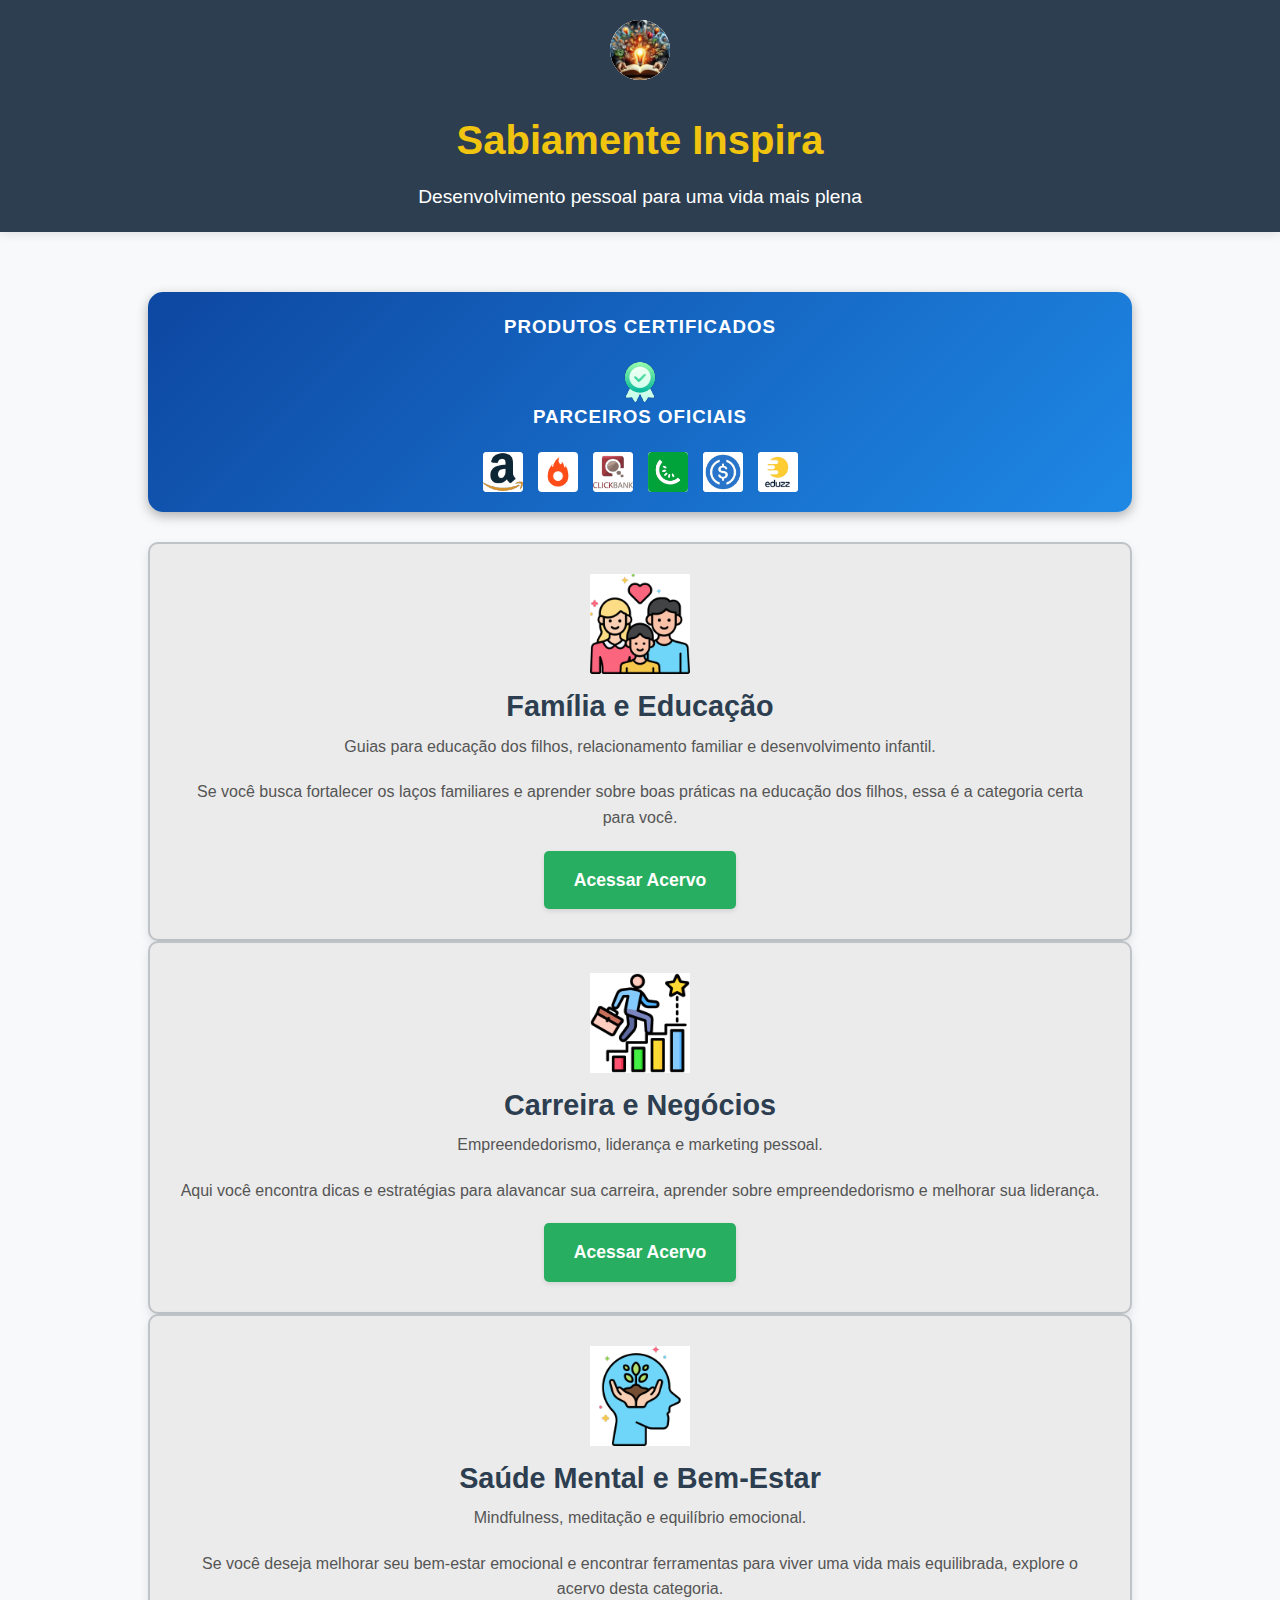
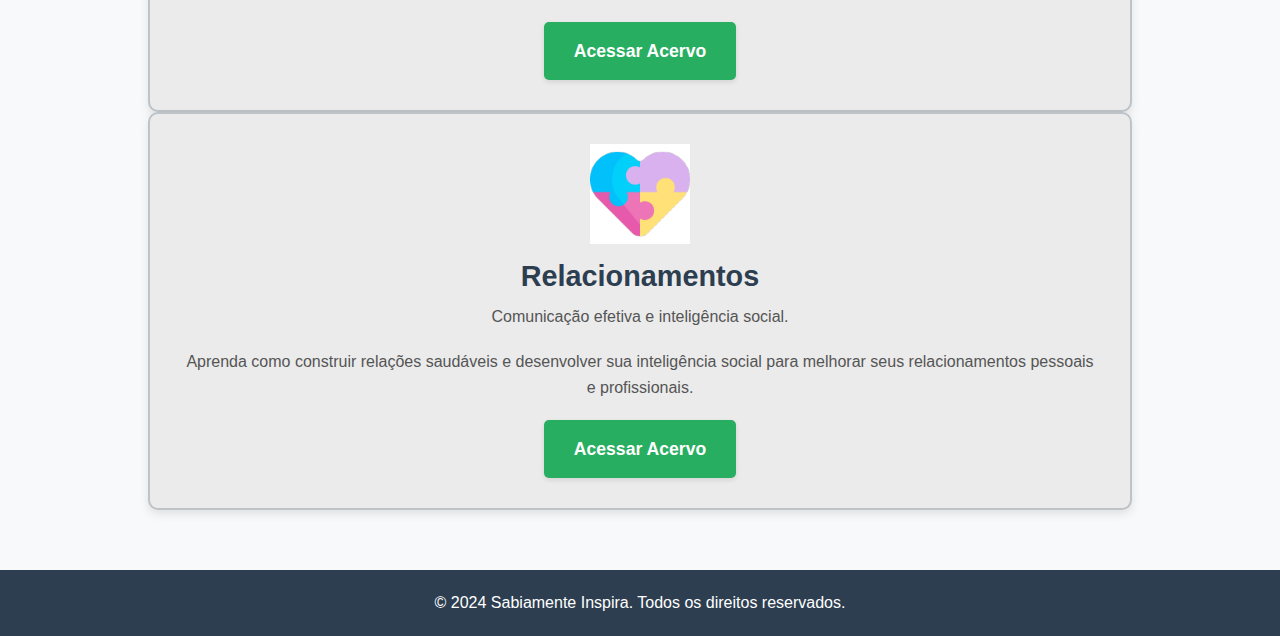
<file: index.html>
<!DOCTYPE html>
<html lang="pt-br">
<head>
    <meta charset="UTF-8">
    <meta name="viewport" content="width=device-width, initial-scale=1.0">
    <title>Sabiamente Store</title>
    <link rel="shortcut icon" href="images/logo-sabiamente.svg" type="image/x-icon">
    <link rel="stylesheet" href="css/style.css">
</head>
<body>
    
    <header>
        <img id='logo' src="images/logo-sabiamente.svg" alt="Logo Sabiamente">
        <h1>Sabiamente Inspira</h1>
        <p>Desenvolvimento pessoal para uma vida mais plena</p>
    </header>
    <main>

        <div class="selo-parceiro-oficial">
            <h3>Produtos Certificados</h3>
            <div class="icones-plataformas"> 
                <img id="certificado" src="images/certificacao-logo f.svg" alt="Ícone de Certificação">
            </div>
            
            <h3>Parceiros Oficiais</h3>
            
            <div class="icones-plataformas">
                <img src="images/amazonl.svg" alt="Amazon">
                <img src="images/hot.svg" alt="Hotmart">
                <img src="images/clickbank.svg" alt="ClickBank">
                <img src="images/kiwify-logo.svg" alt="Kiwify">
                <img src="images/monetizze-logo.svg" alt="Monetizze">
                <img src="images/eduzz-logo.svg" alt="Eduzz">
            </div>
        </div>

        <section class='box' id="familia-educacao">
            <div class="card-categoria">
                <img src="images/familia.svg" alt="Ícone Família e Educação">
                <h3>Família e Educação</h3>
                <p>Guias para educação dos filhos, relacionamento familiar e desenvolvimento infantil.</p>
                <p class="descricao">Se você busca fortalecer os laços familiares e aprender sobre boas práticas na educação dos filhos, essa é a categoria certa para você.</p>
                <a href="familia_educacao.html" class="btn-cta" target="_blank">Acessar Acervo</a>
            </div>
        </section>
        
        <section class='box' id="carreira-negocios">
            <div class="card-categoria">
                <img src="images/negocio.svg" alt="Ícone Carreira e Negócios">
                <h3>Carreira e Negócios</h3>
                <p>Empreendedorismo, liderança e marketing pessoal.</p>
                <p class="descricao">Aqui você encontra dicas e estratégias para alavancar sua carreira, aprender sobre empreendedorismo e melhorar sua liderança.</p>
                <a href="carreira_negocios.html" class="btn-cta" target="_blank">Acessar Acervo</a>
            </div>
        </section>

        <section class='box' id="saude-bemestar">
            <div class="card-categoria">
                <img src="images/bem-estar.svg" alt="Ícone Saúde Mental e Bem-Estar">
                <h3>Saúde Mental e Bem-Estar</h3>
                <p>Mindfulness, meditação e equilíbrio emocional.</p>
                <p class="descricao">Se você deseja melhorar seu bem-estar emocional e encontrar ferramentas para viver uma vida mais equilibrada, explore o acervo desta categoria.</p>
                <a href="saude_bemestar.html" class="btn-cta" target="_blank">Acessar Acervo</a>
            </div>
        </section>

        <section id="relacionamentos">
            <div class="card-categoria">
                <img src="images/coracao.svg" alt="Ícone Relacionamentos">
                <h3>Relacionamentos</h3>
                <p>Comunicação efetiva e inteligência social.</p>
                <p class="descricao">Aprenda como construir relações saudáveis e desenvolver sua inteligência social para melhorar seus relacionamentos pessoais e profissionais.</p>
                <a href="relacionamentos.html" class="btn-cta" target="_blank">Acessar Acervo</a>
            </div>
        </section>

    </main>

    <footer>
        <p>&copy; 2024 Sabiamente Inspira. Todos os direitos reservados.</p>
    </footer>
</body>
</html>
</file>
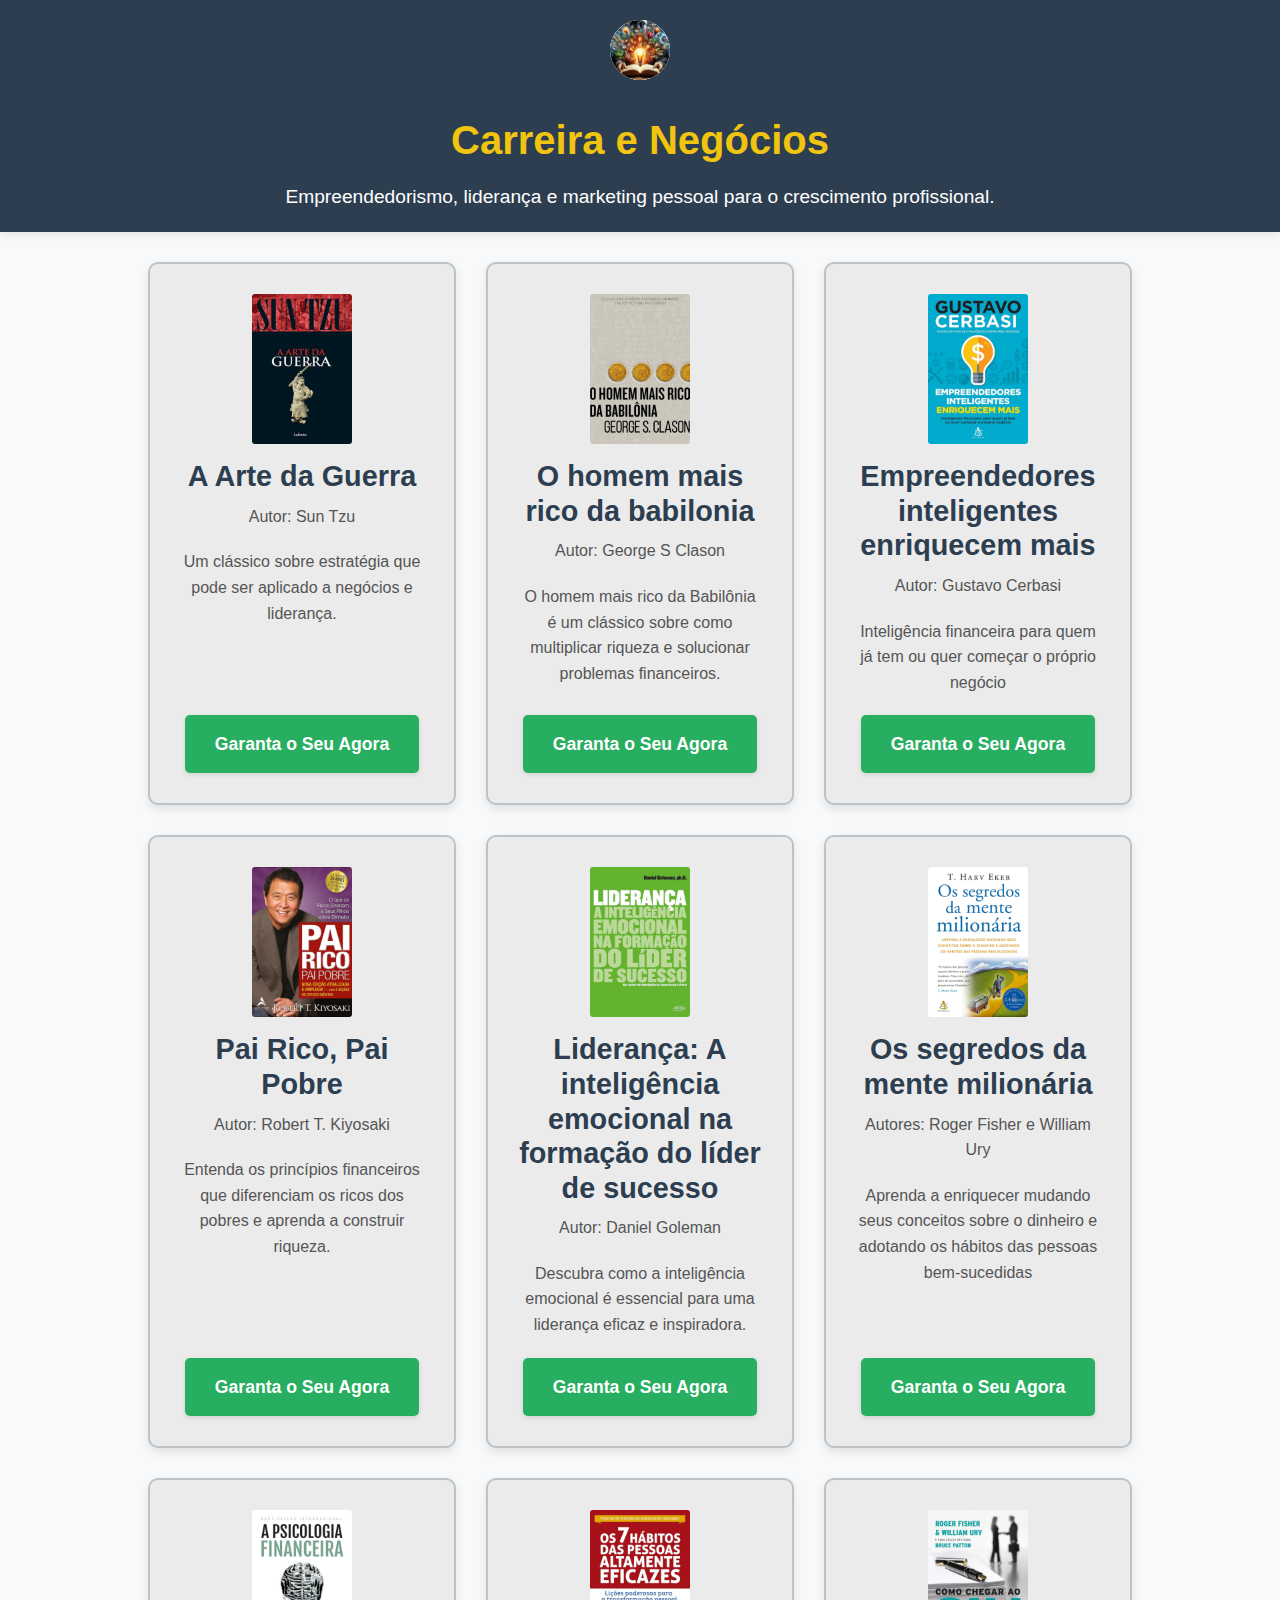
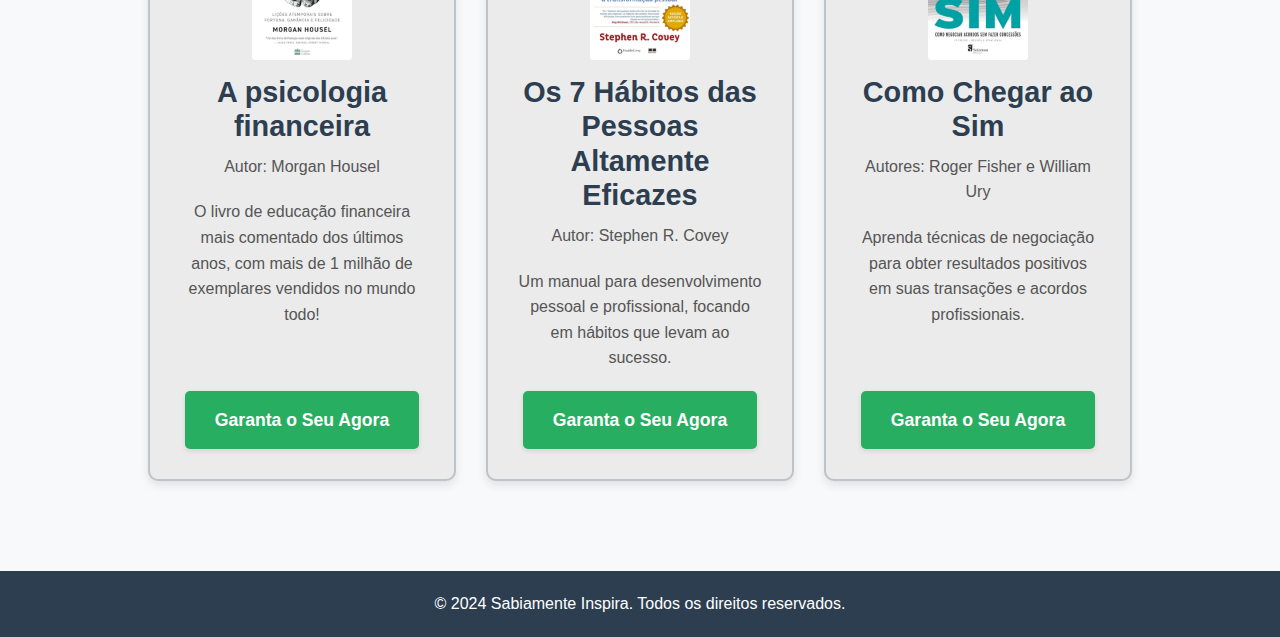
<file: carreira_negocios.html>
<!DOCTYPE html>
<html lang="pt-BR">
<head>
    <meta charset="UTF-8">
    <meta name="viewport" content="width=device-width, initial-scale=1.0">
    <title>Carreira e Negócios - Sabiamente Inspira</title>
    <link rel="stylesheet" href="css/style.css">
    <link rel="shortcut icon" href="images/logo-sabiamente.svg" type="image/x-icon">
</head>
<body>
    <header>
        <img id='logo'src="images/logo-sabiamente.svg" alt="Logo Sabiamente">
        <h1>Carreira e Negócios</h1>
        <p>Empreendedorismo, liderança e marketing pessoal para o crescimento profissional.</p>
    </header>

    <main>
        <section class="categoria-container">
            <div class="card-categoria">
                <img class='mg' src="images/carreira negocios/arte da guerra.png" alt="Livro Mindset">
                <h3>A Arte da Guerra</h3>
                <p>Autor: Sun Tzu</p>
                <p>Um clássico sobre estratégia que pode ser aplicado a negócios e liderança.</p>
                <a href="https://amzn.to/3NRp8HN" class="btn-cta">Garanta o Seu Agora</a>
            </div>

            <div class="card-categoria">
                <img class='mg' src="images/carreira negocios/o homem mais rico da babilonia.png" alt="Livro O Poder do Hábito">
                <h3>O homem mais rico da babilonia</h3>
                <p>Autor: George S Clason</p>
                <p>O homem mais rico da Babilônia é um clássico sobre como multiplicar riqueza 
                    e solucionar problemas financeiros.</p>
                <a href="https://amzn.to/3YSh5Rk" class="btn-cta">Garanta o Seu Agora</a>
            </div>

            <div class="card-categoria">
                <img class='mg' src="images/carreira negocios/inteligencia financeira.png" alt="Livro Inteligência Financeira">
                <h3>Empreendedores inteligentes enriquecem mais</h3>
                <p>Autor: Gustavo Cerbasi</p>
                <p>Inteligência financeira para quem já tem ou quer começar o próprio negócio</p>
                <a href="https://amzn.to/3UCuj1L" class="btn-cta">Garanta o Seu Agora</a>
            </div>

            <div class="card-categoria">
                <img class='mg' src="images/carreira negocios/pai rico pai pobre.png" alt="Livro Pai Rico, Pai Pobre">
                <h3>Pai Rico, Pai Pobre</h3>
                <p>Autor: Robert T. Kiyosaki</p>
                <p>Entenda os princípios financeiros que diferenciam os ricos dos pobres e aprenda a construir riqueza.</p>
                <a href="https://amzn.to/40A01AC" class="btn-cta">Garanta o Seu Agora</a>
            </div>

            <div class="card-categoria">
                <img class='mg' src="images/carreira negocios/lideranca.png" alt="Livro Liderança: A Inteligência Emocional na Forma de Liderar">
                <h3>Liderança: A inteligência emocional na formação do líder de sucesso</h3>
                <p>Autor: Daniel Goleman</p>
                <p>Descubra como a inteligência emocional é essencial para uma liderança eficaz e inspiradora.</p>
                <a href="https://amzn.to/4fyTsT6" class="btn-cta">Garanta o Seu Agora</a>
            </div>

            <div class="card-categoria">
                <img class='mg' src="images/carreira negocios/os segredos da mente milionaria.png" alt="Livro Como Chegar ao Sim">
                <h3>Os segredos da mente milionária</h3>
                <p>Autores: Roger Fisher e William Ury</p>
                <p> Aprenda a enriquecer mudando seus conceitos sobre o dinheiro e adotando 
                    os hábitos das pessoas bem-sucedidas</p>
                <a href="https://amzn.to/3NQPgT7" class="btn-cta">Garanta o Seu Agora</a>
            </div>

            <div class="card-categoria">
                <img class='mg' src="images/carreira negocios/a psicologia financeira.png" alt="Livro Pai Rico, Pai Pobre">
                <h3>A psicologia financeira</h3>
                <p>Autor: Morgan Housel</p>
                <p>O livro de educação financeira mais comentado dos últimos anos, com mais de 
                    1 milhão de exemplares vendidos no mundo todo!</p>
                <a href="https://amzn.to/4fAVgLD" class="btn-cta">Garanta o Seu Agora</a>
            </div>

            <div class="card-categoria">
                <img class='mg' src="images/carreira negocios/os 7 habitos das pessoas.png" alt="Livro Liderança: A Inteligência Emocional na Forma de Liderar">
                <h3>Os 7 Hábitos das Pessoas Altamente Eficazes</h3>
                <p>Autor: Stephen R. Covey</p>
                <p>Um manual para desenvolvimento pessoal e profissional, focando em hábitos 
                    que levam ao sucesso.</p>
                <a href="https://amzn.to/4ebJENL" class="btn-cta">Garanta o Seu Agora</a>
            </div>

            <div class="card-categoria">
                <img class='mg' src="images/carreira negocios/como chegar ao sim.png" alt="Livro Como Chegar ao Sim">
                <h3>Como Chegar ao Sim</h3>
                <p>Autores: Roger Fisher e William Ury</p>
                <p>Aprenda técnicas de negociação para obter resultados positivos em suas transações e acordos profissionais.</p>
                <a href="https://amzn.to/48F6xbh" class="btn-cta">Garanta o Seu Agora</a>
            </div>
        </section>
    </main>

    <footer>
        <p>&copy; 2024 Sabiamente Inspira. Todos os direitos reservados.</p>
    </footer>
</body>
</html>
</file>
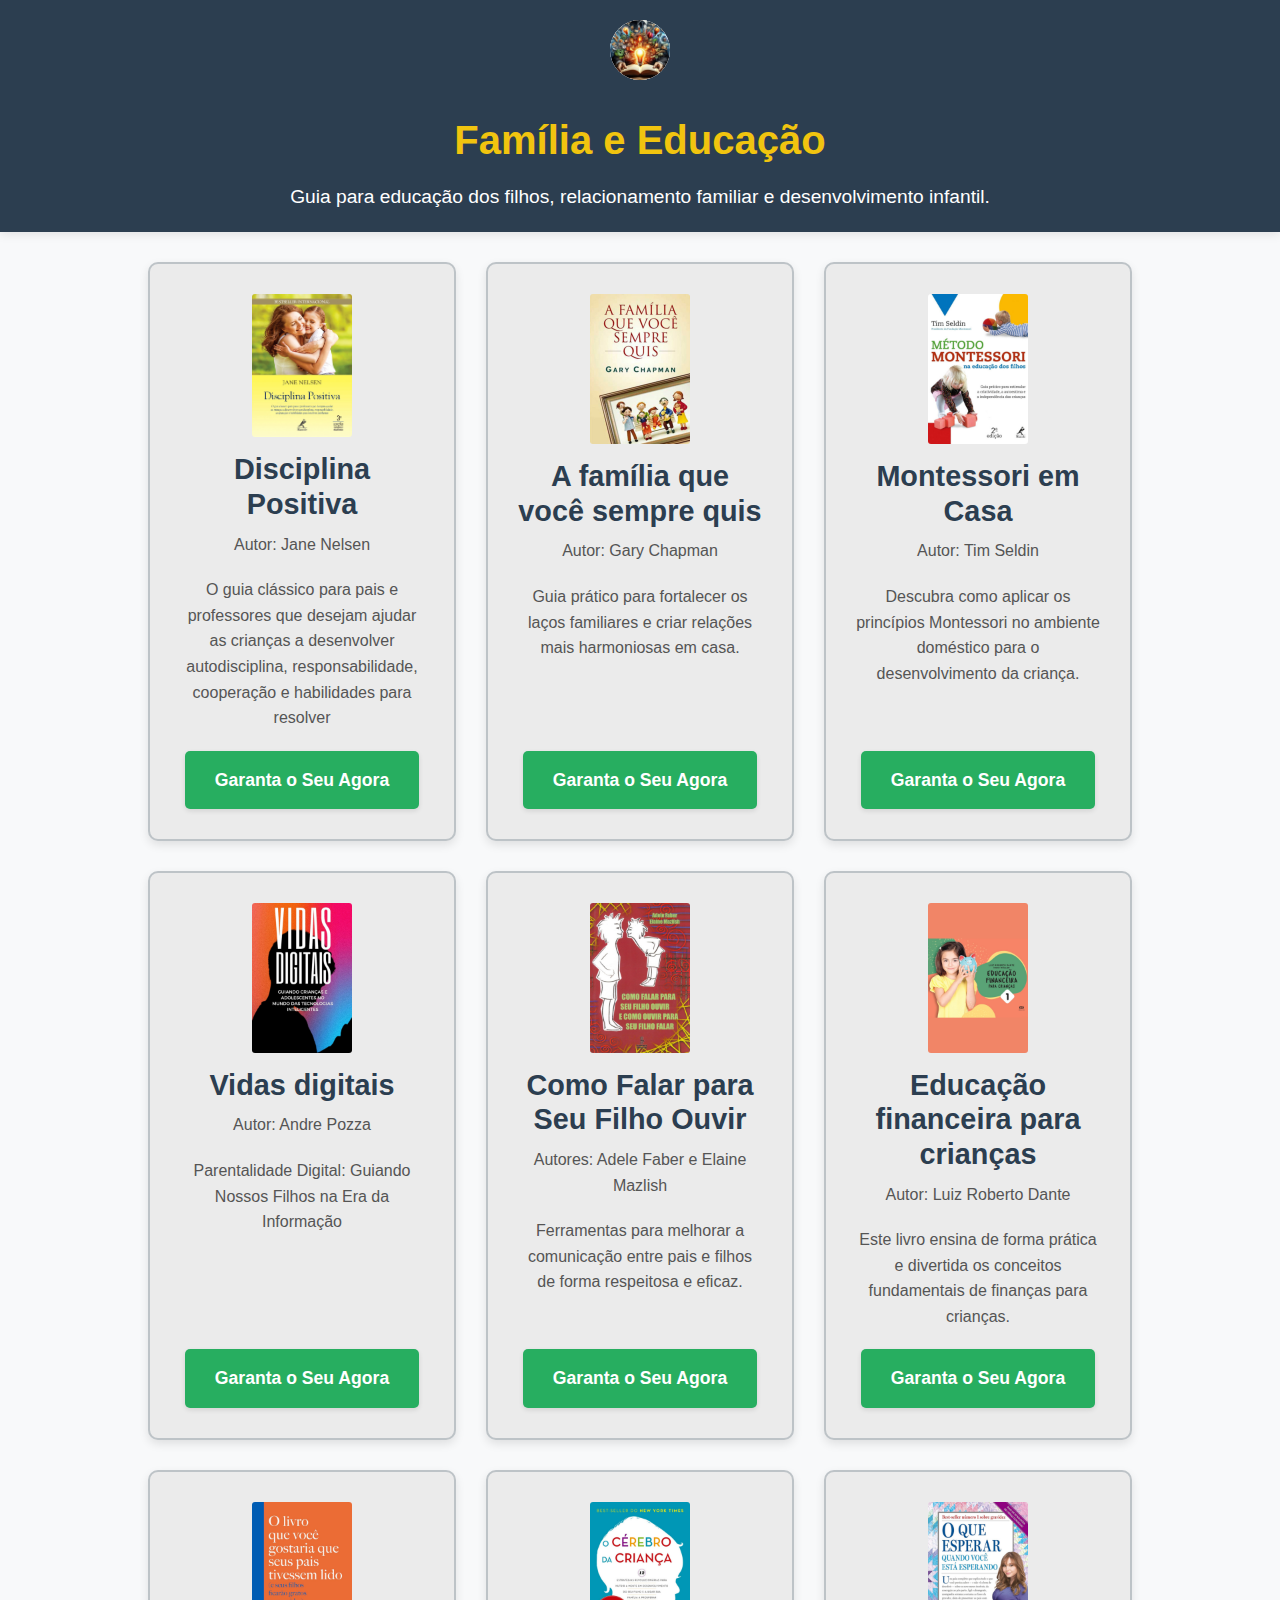
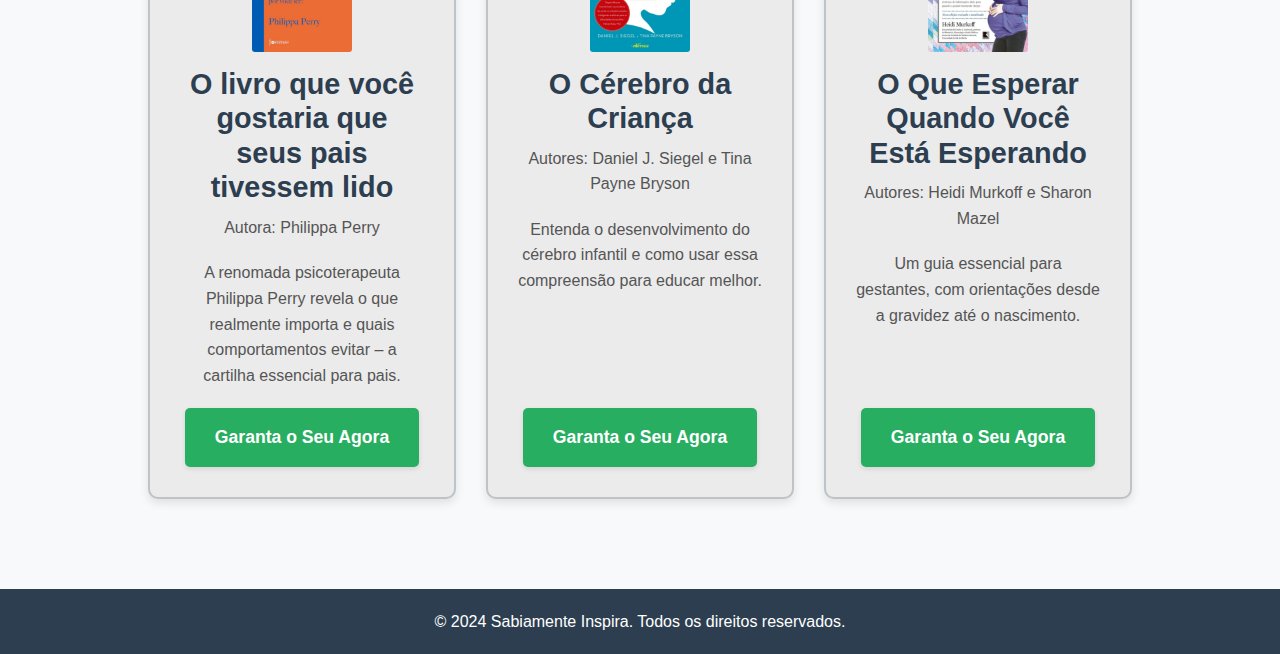
<file: familia_educacao.html>
<!DOCTYPE html>
<html lang="pt-BR">
<head>
    <meta charset="UTF-8">
    <meta name="viewport" content="width=device-width, initial-scale=1.0">
    <title>Família e Educação - Sabiamente Inspira</title>
    <link rel="stylesheet" href="css/style.css">
    <link rel="shortcut icon" href="images/logo-sabiamente.svg" type="image/x-icon">
</head>
<body>
    <header>
        <img id='logo' src="images/logo-sabiamente.svg" alt="Logo Sabiamente">
        <h1>Família e Educação</h1>
        <p>Guia para educação dos filhos, relacionamento familiar e desenvolvimento infantil.</p>
    </header>

    <main>
        <section class="categoria-container">
            <div class="card-categoria">
                <img class='mg' src="images/familia educacao/ed. positiva.jpg" alt="Livro Educação Positiva">
                <h3>Disciplina Positiva</h3>
                <p>Autor: Jane Nelsen</p>
                <p>O guia clássico para pais e professores que desejam ajudar as crianças a 
                    desenvolver autodisciplina, responsabilidade, cooperação e habilidades 
                    para resolver</p>
                <a href="https://amzn.to/3YOXPnM" class="btn-cta">Garanta o Seu Agora</a>
            </div>

            <div class="card-categoria">
                <img class='mg' src="images/familia educacao/familia feliz.png" alt="Livro Família Feliz">
                <h3>A família que você sempre quis</h3>
                <p>Autor: Gary Chapman </p>
                <p>Guia prático para fortalecer os laços familiares e criar relações mais harmoniosas em casa.</p>
                <a href="#" class="btn-cta">Garanta o Seu Agora</a>
            </div>

            <div class="card-categoria">
                <img class='mg' src="images/familia educacao/montessori na educacao.png" alt="Livro Montessori em Casa">
                <h3>Montessori em Casa</h3>
                <p>Autor: Tim Seldin</p>
                <p>Descubra como aplicar os princípios Montessori no ambiente doméstico para o desenvolvimento da criança.</p>
                <a href="https://amzn.to/3YQQBPW" class="btn-cta">Garanta o Seu Agora</a>
            </div>
            
            <div class="card-categoria">
                <img class='mg' src="images/familia educacao/vidas digitais.png" alt="Livro Inteligência Parental">
                <h3>Vidas digitais</h3>
                <p>Autor: Andre Pozza</p>
                <p>Parentalidade Digital: Guiando Nossos Filhos na Era da Informação</p>
                <a href="https://amzn.to/3YA4Cjx" class="btn-cta">Garanta o Seu Agora</a>
            </div>
            
            <div class="card-categoria">
                <img class='mg' src="images/familia educacao/como falar para seu filho.png" alt="Livro Como Falar para Seu Filho Ouvir">
                <h3>Como Falar para Seu Filho Ouvir</h3>
                <p>Autores: Adele Faber e Elaine Mazlish</p>
                <p>Ferramentas para melhorar a comunicação entre pais e filhos de forma respeitosa e eficaz.</p>
                <a href="https://amzn.to/3ClzTzi" class="btn-cta">Garanta o Seu Agora</a>
            </div>
            
            <div class="card-categoria">
                <img class='mg' src="images/familia educacao/Educacao financeira para criancas.png" alt="Livro Segredos de Mães Dedicadas">
                <h3>Educação financeira para crianças</h3>
                <p>Autor: Luiz Roberto Dante</p>
                <p>Este livro ensina de forma prática e divertida os conceitos fundamentais de finanças para 
                    crianças.</p>
                <a href="https://amzn.to/3YPjvQA" class="btn-cta">Garanta o Seu Agora</a>
            </div>
            
            <div class="card-categoria">
                <img class='mg' src="images/familia educacao/o livro que voce gostaria.png" alt="Livro Parentalidade Consciente">
                <h3>O livro que você gostaria que seus pais tivessem lido</h3>
                <p>Autora: Philippa Perry</p>
                <p>A renomada psicoterapeuta Philippa Perry revela o que realmente 
                    importa e quais comportamentos evitar – 
                    a cartilha essencial para pais.</p>
                <a href="https://amzn.to/3Ce5u6c" class="btn-cta">Garanta o Seu Agora</a>
            </div>
            
            <div class="card-categoria">
                <img class='mg' src="images/familia educacao/o cerebro da crianca.png" alt="Livro O Cérebro da Criança">
                <h3>O Cérebro da Criança</h3>
                <p>Autores: Daniel J. Siegel e Tina Payne Bryson</p>
                <p>Entenda o desenvolvimento do cérebro infantil e como usar essa compreensão para educar melhor.</p>
                <a href="https://amzn.to/4hvKPdM" class="btn-cta">Garanta o Seu Agora</a>
            </div>
             
            <div class="card-categoria">
                <img class='mg' src="images/familia educacao/o que esperar quando voce esta esperando.png" alt="Livro O Que Esperar Quando Você Está Esperando">
                <h3>O Que Esperar Quando Você Está Esperando</h3>
                <p>Autores: Heidi Murkoff e Sharon Mazel</p>
                <p>Um guia essencial para gestantes, com orientações desde a gravidez até o nascimento.</p>
                <a href="https://amzn.to/40AR9Lj" class="btn-cta">Garanta o Seu Agora</a>
            </div>

        </section>
    </main>

    <footer>
        <p>&copy; 2024 Sabiamente Inspira. Todos os direitos reservados.</p>
    </footer>
</body>
</html>
</file>
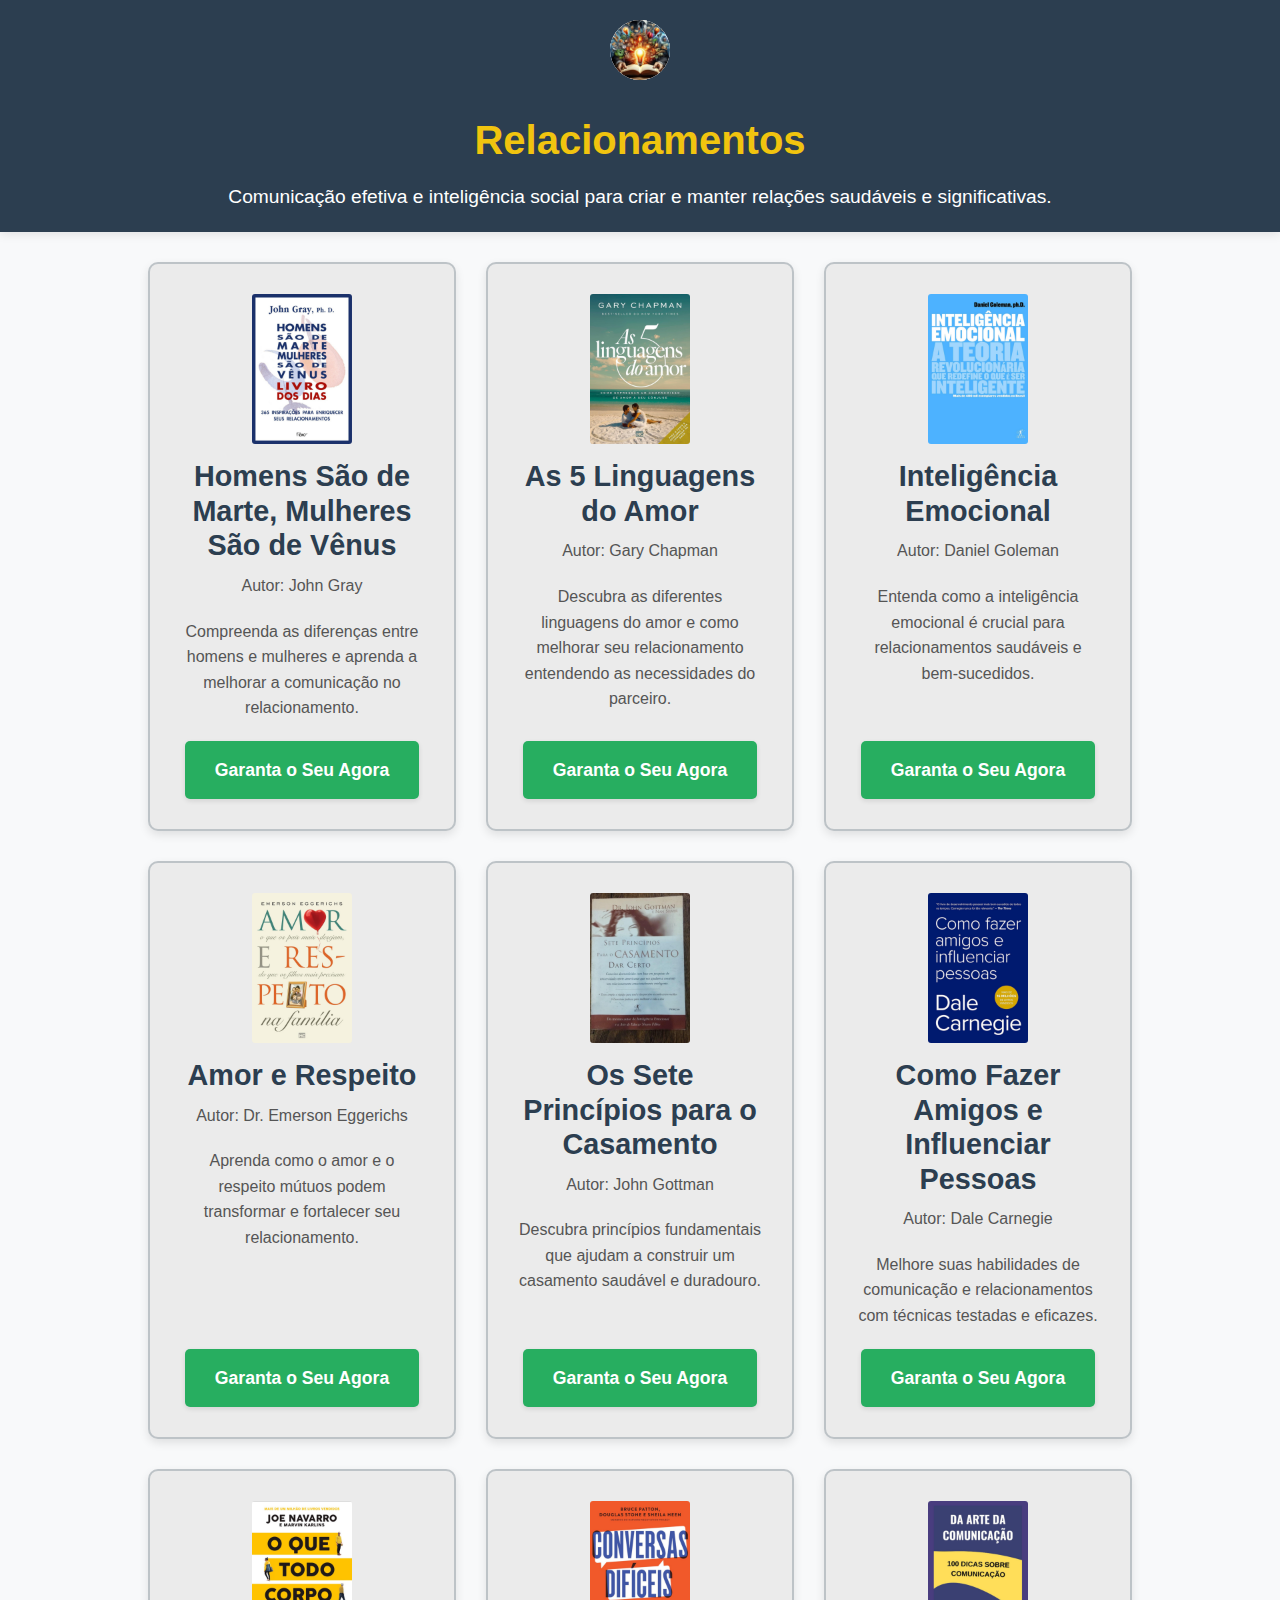
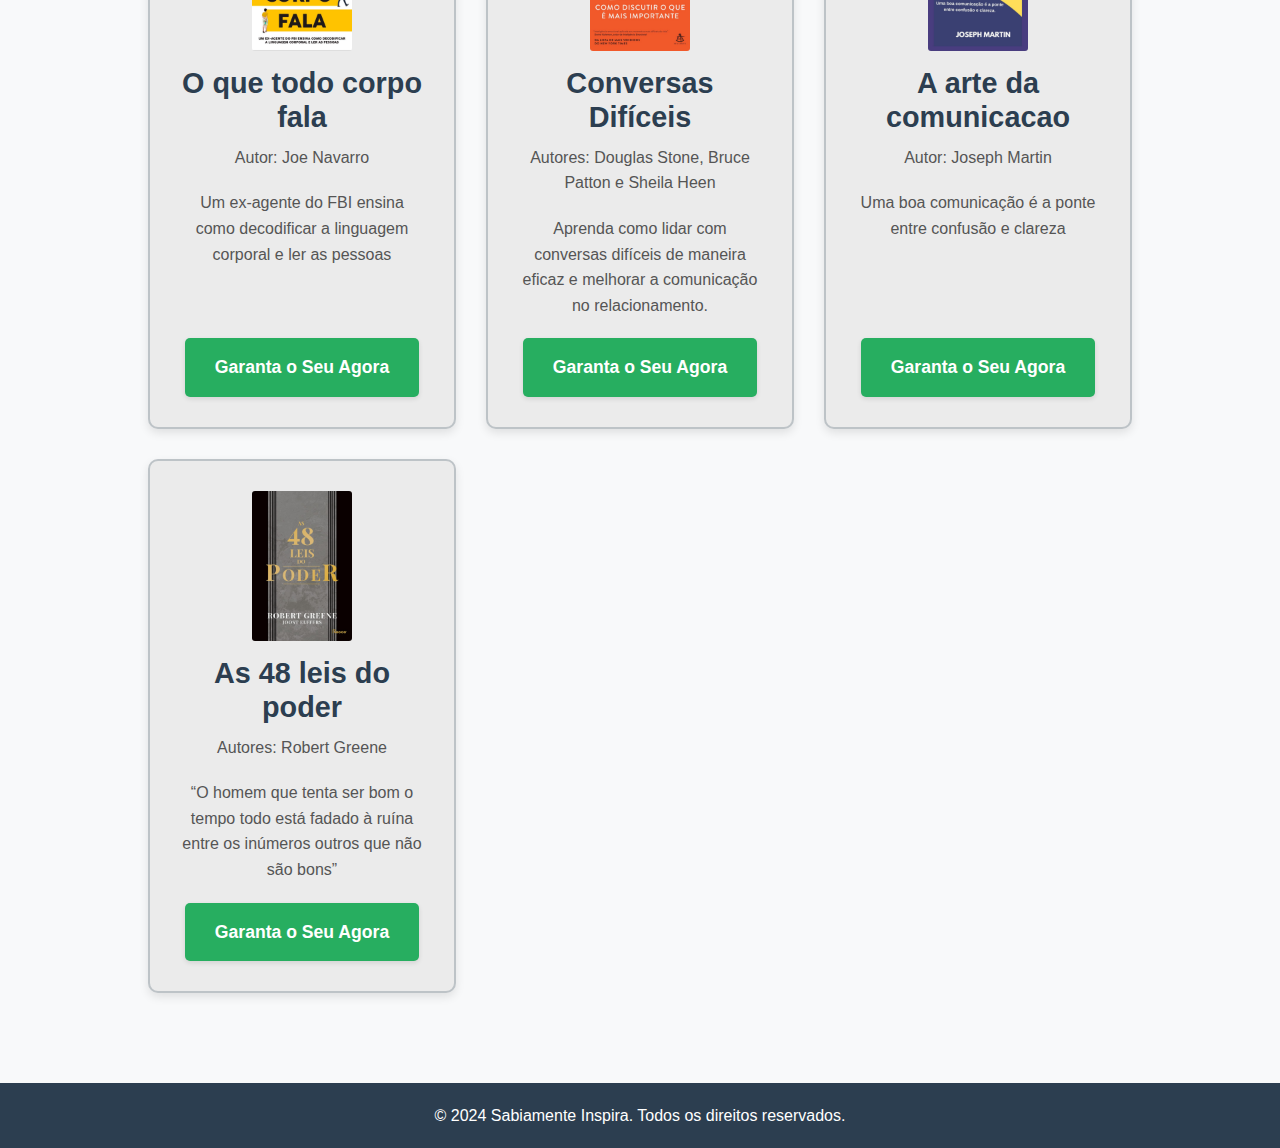
<file: relacionamentos.html>
<!DOCTYPE html>
<html lang="pt-BR">
<head>
    <meta charset="UTF-8">
    <meta name="viewport" content="width=device-width, initial-scale=1.0">
    <title>Relacionamentos - Sabiamente Inspira</title>
    <link rel="stylesheet" href="css/style.css">
    <link rel="shortcut icon" href="images/logo-sabiamente.svg" type="image/x-icon">
</head>
<body>
    <header>
        <img id='logo' src="images/logo-sabiamente.svg" alt="Logo Sabiamente">
        <h1>Relacionamentos</h1>
        <p>Comunicação efetiva e inteligência social para criar e manter relações saudáveis e significativas.</p>
    </header>

    <main>
        <section class="categoria-container">
            <div class="card-categoria">
                <img class='mg' src="images/relacionamentos/homem marte mulher venus.png" alt="Livro Homens São de Marte, Mulheres São de Vênus">
                <h3>Homens São de Marte, Mulheres São de Vênus</h3>
                <p>Autor: John Gray</p>
                <p>Compreenda as diferenças entre homens e mulheres e aprenda a melhorar a comunicação no relacionamento.</p>
                <a href="https://amzn.to/4fwmOBw" class="btn-cta">Garanta o Seu Agora</a>
            </div>
            <div class="card-categoria">
                <img class='mg' src="images/relacionamentos/as 5 linguagens do amor.png" alt="Livro As 5 Linguagens do Amor">
                <h3>As 5 Linguagens do Amor</h3>
                <p>Autor: Gary Chapman</p>
                <p>Descubra as diferentes linguagens do amor e como melhorar seu relacionamento entendendo as necessidades do parceiro.</p>
                <a href="https://amzn.to/4fvqdk9" class="btn-cta">Garanta o Seu Agora</a>
            </div>
            <div class="card-categoria">
                <img class='mg' src="images/relacionamentos/inteligencia emocional.png" alt="Livro Inteligência Emocional">
                <h3>Inteligência Emocional</h3>
                <p>Autor: Daniel Goleman</p>
                <p>Entenda como a inteligência emocional é crucial para relacionamentos saudáveis e bem-sucedidos.</p>
                <a href="https://amzn.to/4f6ifOH" class="btn-cta">Garanta o Seu Agora</a>
            </div>
            <div class="card-categoria">
                <img class='mg' src="images/relacionamentos/amor e respeito.png" alt="Livro Amor e Respeito">
                <h3>Amor e Respeito</h3>
                <p>Autor: Dr. Emerson Eggerichs</p>
                <p>Aprenda como o amor e o respeito mútuos podem transformar e fortalecer seu relacionamento.</p>
                <a href="https://amzn.to/3YScbmb" class="btn-cta">Garanta o Seu Agora</a>
            </div>
            <div class="card-categoria">
                <img class='mg' src="images/relacionamentos/7 principios para o casamento da certo.png" alt="Livro Os Sete Princípios para o Casamento">
                <h3>Os Sete Princípios para o Casamento</h3>
                <p>Autor: John Gottman</p>
                <p>Descubra princípios fundamentais que ajudam a construir um casamento saudável e duradouro.</p>
                <a href="https://amzn.to/3UzjTA8" class="btn-cta">Garanta o Seu Agora</a>
            </div>
            <div class="card-categoria">
                <img class='mg' src="images/relacionamentos/como fazer amigos e influenciar pessoas.png" alt="Livro Como Fazer Amigos e Influenciar Pessoas">
                <h3>Como Fazer Amigos e Influenciar Pessoas</h3>
                <p>Autor: Dale Carnegie</p>
                <p>Melhore suas habilidades de comunicação e relacionamentos com técnicas testadas e eficazes.</p>
                <a href="https://amzn.to/3YQ0sp2" class="btn-cta">Garanta o Seu Agora</a>
            </div>
            <div class="card-categoria">
                <img class='mg' src="images/relacionamentos/o que todo o corpo fala.png" alt="Livro A Linguagem Corporal dos Relacionamentos">
                <h3>O que todo corpo fala</h3>
                <p>Autor: Joe Navarro</p>
                <p>Um ex-agente do FBI ensina como decodificar a linguagem corporal e 
                    ler as pessoas</p>
                <a href="https://amzn.to/4e8nJHq" class="btn-cta">Garanta o Seu Agora</a>
            </div>
            <div class="card-categoria">
                <img class='mg' src="images/relacionamentos/conversa dificeis.png" alt="Livro Conversas Difíceis">
                <h3>Conversas Difíceis</h3>
                <p>Autores: Douglas Stone, Bruce Patton e Sheila Heen</p>
                <p>Aprenda como lidar com conversas difíceis de maneira eficaz e melhorar a comunicação no relacionamento.</p>
                <a href="https://amzn.to/3Uz0K1l" class="btn-cta">Garanta o Seu Agora</a>
            </div>
            <div class="card-categoria">
                <img class='mg' src="images/relacionamentos/A arte da comunicacao.png" alt="Livro O Mito do Casamento Perfeito">
                <h3>A arte da comunicacao</h3>
                <p>Autor: Joseph Martin </p>
                <p>Uma boa comunicação é a ponte entre confusão e clareza</p>
                <a href="https://amzn.to/40w6uga" class="btn-cta">Garanta o Seu Agora</a>
            </div>
            <div class="card-categoria">
                <img class='mg' src="images/relacionamentos/as 48 leis do poder.png" alt="Livro As Regras do Namoro">
                <h3>As 48 leis do poder</h3>
                <p>Autores: Robert Greene</p>
                <p>“O homem que tenta ser bom o tempo todo está 
                    fadado à ruína entre os inúmeros outros que não são bons”</p>
                <a href="https://amzn.to/48ORHPP" class="btn-cta">Garanta o Seu Agora</a>
            </div>
        </section>
    </main>

    <footer>
        <p>&copy; 2024 Sabiamente Inspira. Todos os direitos reservados.</p>
    </footer>
</body>
</html>
</file>
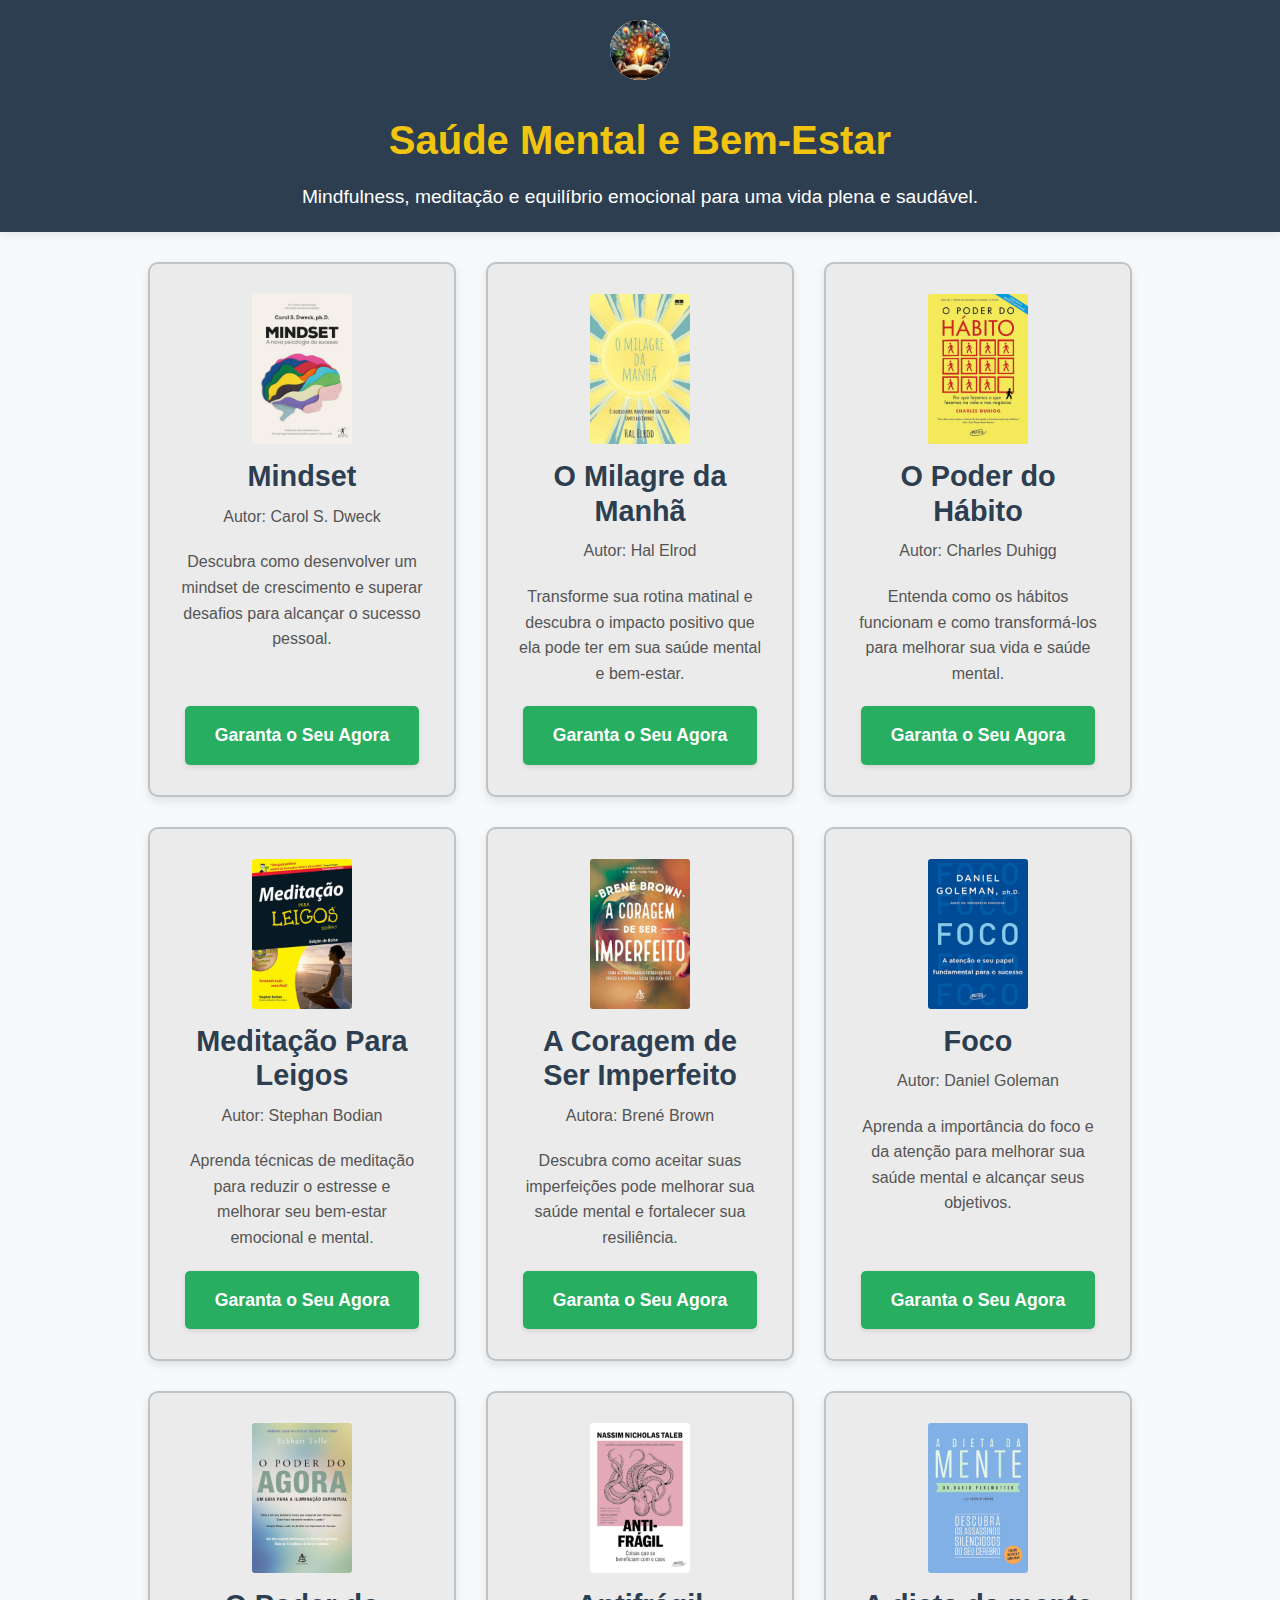
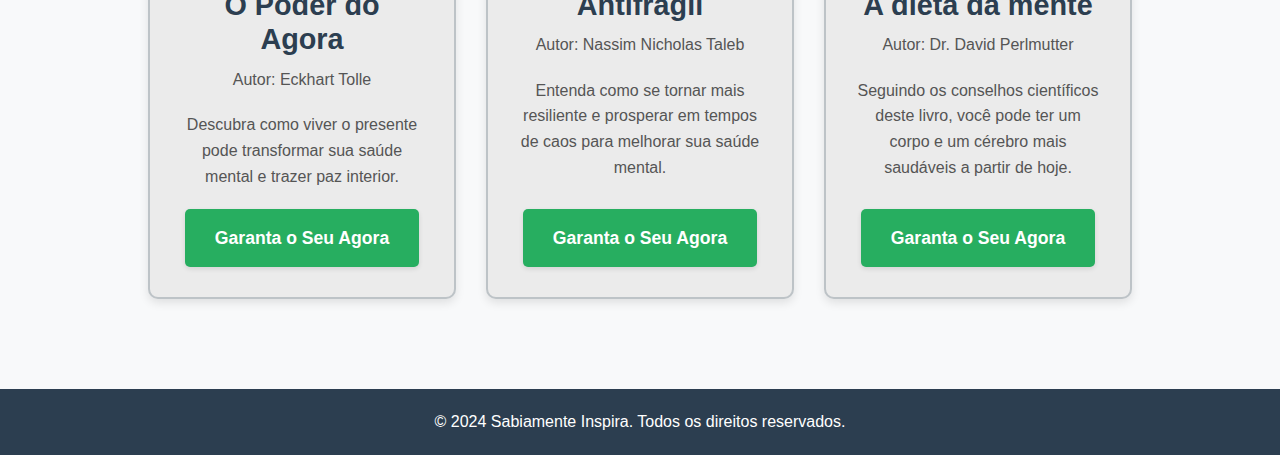
<file: saude_bemestar.html>
<!DOCTYPE html>
<html lang="pt-BR">
<head>
    <meta charset="UTF-8">
    <meta name="viewport" content="width=device-width, initial-scale=1.0">
    <title>Saúde Mental e Bem-Estar - Sabiamente Inspira</title>
    <link rel="stylesheet" href="css/style.css">
    <link rel="shortcut icon" href="images/logo-sabiamente.svg" type="image/x-icon">
</head>
<body>
    
    <header>
        <img id='logo' src="images/logo-sabiamente.svg" alt="Logo Sabiamente">
        <h1>Saúde Mental e Bem-Estar</h1>
        <p>Mindfulness, meditação e equilíbrio emocional para uma vida plena e saudável.</p>
    </header>

    <main>
        
        <section class="categoria-container">
            <div class="card-categoria">
                <img class='mg' src="images/saude bem estar/mindset.png" alt="Livro Mindset">
                <h3>Mindset</h3>
                <p>Autor: Carol S. Dweck</p>
                <p>Descubra como desenvolver um mindset de crescimento e superar desafios para alcançar o sucesso pessoal.</p>
                <a href="https://amzn.to/4hw4MkG" class="btn-cta">Garanta o Seu Agora</a>
            </div>
            <div class="card-categoria">
                <img class='mg' src="images/saude bem estar/o milagre de amanha.png" alt="Livro O Milagre da Manhã">
                <h3>O Milagre da Manhã</h3>
                <p>Autor: Hal Elrod</p>
                <p>Transforme sua rotina matinal e descubra o impacto positivo que ela pode ter em sua saúde mental e bem-estar.</p>
                <a href="https://amzn.to/3NRBG1F" class="btn-cta">Garanta o Seu Agora</a>
            </div>
            <div class="card-categoria">
                <img class='mg' src="images/saude bem estar/o poder do habito.png" alt="Livro O Poder do Hábito">
                <h3>O Poder do Hábito</h3>
                <p>Autor: Charles Duhigg</p>
                <p>Entenda como os hábitos funcionam e como transformá-los para melhorar sua vida e saúde mental.</p>
                <a href="https://amzn.to/4ftrV5F" class="btn-cta">Garanta o Seu Agora</a>
            </div>
            <div class="card-categoria">
                <img class='mg' src="images/saude bem estar/meditacao para leigos.png" alt="Livro Meditação Para Leigos">
                <h3>Meditação Para Leigos</h3>
                <p>Autor: Stephan Bodian</p>
                <p>Aprenda técnicas de meditação para reduzir o estresse e melhorar seu bem-estar emocional e mental.</p>
                <a href="https://amzn.to/4fmGRmc" class="btn-cta">Garanta o Seu Agora</a>
            </div>
            <div class="card-categoria">
                <img class='mg' src="images/saude bem estar/a coragem de ser imperfeito.png" alt="Livro A Coragem de Ser Imperfeito">
                <h3>A Coragem de Ser Imperfeito</h3>
                <p>Autora: Brené Brown</p>
                <p>Descubra como aceitar suas imperfeições pode melhorar sua saúde mental e fortalecer sua resiliência.</p>
                <a href="https://amzn.to/4fOeAVR" class="btn-cta">Garanta o Seu Agora</a>
            </div>
           
            <div class="card-categoria">
                <img class='mg' src="images/saude bem estar/foco.png" alt="Livro Foco">
                <h3>Foco</h3>
                <p>Autor: Daniel Goleman</p>
                <p>Aprenda a importância do foco e da atenção para melhorar sua saúde mental e alcançar seus objetivos.</p>
                <a href="https://amzn.to/3CbWzCc" class="btn-cta">Garanta o Seu Agora</a>
            </div>
            <div class="card-categoria">
                <img class='mg' src="images/saude bem estar/o poder do agora.png" alt="Livro O Poder do Agora">
                <h3>O Poder do Agora</h3>
                <p>Autor: Eckhart Tolle</p>
                <p>Descubra como viver o presente pode transformar sua saúde mental e trazer paz interior.</p>
                <a href="https://amzn.to/3YOqV6t" class="btn-cta">Garanta o Seu Agora</a>
            </div>
           
            <div class="card-categoria">
                <img class='mg' src="images/saude bem estar/anti fragil.png" alt="Livro Antifrágil">
                <h3>Antifrágil</h3>
                <p>Autor: Nassim Nicholas Taleb</p>
                <p>Entenda como se tornar mais resiliente e prosperar em tempos de caos para melhorar sua saúde mental.</p>
                <a href="https://amzn.to/3NTfIvq" class="btn-cta">Garanta o Seu Agora</a>
            </div>

            <div class="card-categoria">
                <img class='mg' src="images/saude bem estar/a dieta da mente.png" alt="Livro Antifrágil">
                <h3>A dieta da mente</h3>
                <p>Autor: Dr. David Perlmutter</p>
                <p>Seguindo os conselhos científicos deste livro, você pode ter um corpo e um 
                    cérebro mais saudáveis a partir de hoje.</p>
                <a href="https://amzn.to/3YPbScR" class="btn-cta">Garanta o Seu Agora</a>
            </div>
        </section>
    </main>

    <footer>
        <p>&copy; 2024 Sabiamente Inspira. Todos os direitos reservados.</p>
    </footer>
</body>
</html>
</file>
<file: css/style.css>
/* Resetando alguns elementos para manter a consistência */
* {
    margin: 0;
    padding: 0;
    box-sizing: border-box;
}

body {
    font-family: 'Arial', sans-serif;
    line-height: 1.6;
    background-color: #f8f9fa;
    color: #333;
}

#logo {
    border-radius: 50%;
}

header {
    background-color: #2C3E50;
    color: #fff;
    padding: 20px;
    text-align: center;
    box-shadow: 0px 2px 10px rgba(0, 0, 0, 0.1);
}

header img {
    max-height: 60px;
    margin-bottom: 10px;
}

.mg {
    border-radius: 3px;
}

header h1 {
    font-size: 2.5em;
    margin-top: 10px;
    color: #F1C40F;
}

header p {
    font-size: 1.2em;
    color: #fff;
    margin-top: 10px;
}

main {
    padding: 30px 20px;
    max-width: 80%;
    margin: 0 auto;
}

h2 {
    font-size: 2em;
    margin-bottom: 20px;
    text-align: center;
    color: #7A4A21;
}

.filtro-container {
    display: flex;
    justify-content: center;
    gap: 20px;
    margin-bottom: 30px;
}

.filtro-container select,
.filtro-container input[type="checkbox"] {
    padding: 10px;
    font-size: 1em;
    border: 1px solid #BDC3C7;
    border-radius: 5px;
}

.categoria-container {
    display: grid;
    grid-template-columns: repeat(auto-fit, minmax(300px, 1fr));
    gap: 30px;
    margin-bottom: 30px;
}

.card-categoria {
    background-color: #ebebeb;
    border: 2px solid #BDC3C7;
    border-radius: 10px;
    padding: 30px;
    text-align: center;
    transition: transform 0.3s ease;
    box-shadow: 0 4px 10px rgba(0, 0, 0, 0.1);
    display: flex;
    flex-direction: column;
    align-items: center;
    justify-content: space-between; /* Para distribuir o conteúdo com o botão no fim */
    margin: 0 auto;
}


.card-categoria:hover {
    transform: translateY(-10px);
}

.card-categoria img {
    max-width: 100px;
    height: auto;
    margin-bottom: 15px;
}

.card-categoria h3 {
    font-size: 1.8em;
    color: #2C3E50;
    margin-bottom: 10px;
    text-align: center;
    line-height: 1.2;
    word-break: break-word;
}

.card-categoria p {
    font-size: 1em;
    color: #555;
    margin-bottom: 20px;
}

.btn-cta {
    padding: 15px 30px;
    color: #fff;
    background-color: #27AE60;
    border-radius: 5px;
    text-decoration: none;
    font-weight: bold;
    transition: background-color 0.2s ease, transform 0.2s ease;
    box-shadow: 0 2px 5px rgba(0, 0, 0, 0.1);
    font-size: 1.1em;
    align-self: center; /* Centraliza o botão dentro do card */
    margin-top: auto; /* Empurra o botão para o final do card */
}

.btn-cta:hover {
    background-color: #1D8348;
    transform: scale(1.02);
}


.selo-parceiro-oficial {
    display: flex;
    align-items: center;
    padding: 20px;
    background: linear-gradient(135deg, #0D47A1, #1E88E5);
    color: #FFFFFF;
    border-radius: 15px;
    font-weight: bold;
    font-family: 'Poppins', Arial, sans-serif;
    box-shadow: 0 4px 12px rgba(0, 0, 0, 0.3);
    text-transform: uppercase;
    letter-spacing: 1px;
    flex-direction: column;
    text-align: center;
    max-width: 100%;
    margin: 30px auto;
    transition: transform 0.3s ease;
}

.selo-parceiro-oficial:hover {
    transform: translateY(-5px);
}

.icones-plataformas {
    display: flex;
    justify-content: center;
    gap: 15px;
    margin-top: 20px;
    flex-wrap: wrap;
}

.icones-plataformas img {
    width: 40px;
    height: 40px;
    transition: transform 0.3s ease, box-shadow 0.3s ease;
    border-radius: 10%;
}

.icones-plataformas img:hover {
    transform: scale(1.1);
    box-shadow: 0 4px 8px rgba(0, 0, 0, 0.2);
}

footer {
    background-color: #2C3E50;
    color: #fff;
    text-align: center;
    padding: 20px 0;
    margin-top: 30px;
}

/* Estilo Responsivo */
@media (max-width: 1024px) {
    .categoria-container {
        grid-template-columns: repeat(auto-fit, minmax(250px, 1fr));
    }

    main {
        max-width: 90%;
    }
}

@media (max-width: 768px) {
    header h1 {
        font-size: 2em;
    }

    .btn-cta {
        padding: 12px 25px;
        font-size: 1em;
    }

    main {
        max-width: 95%;
    }
}

@media (max-width: 480px) {
    header h1 {
        font-size: 1.5em;
    }

    header p {
        font-size: 1em;
    }

    .btn-cta {
        padding: 10px 20px;
        font-size: 0.9em;
    }

    main {
        max-width: 100%;
    }
}
</file>
